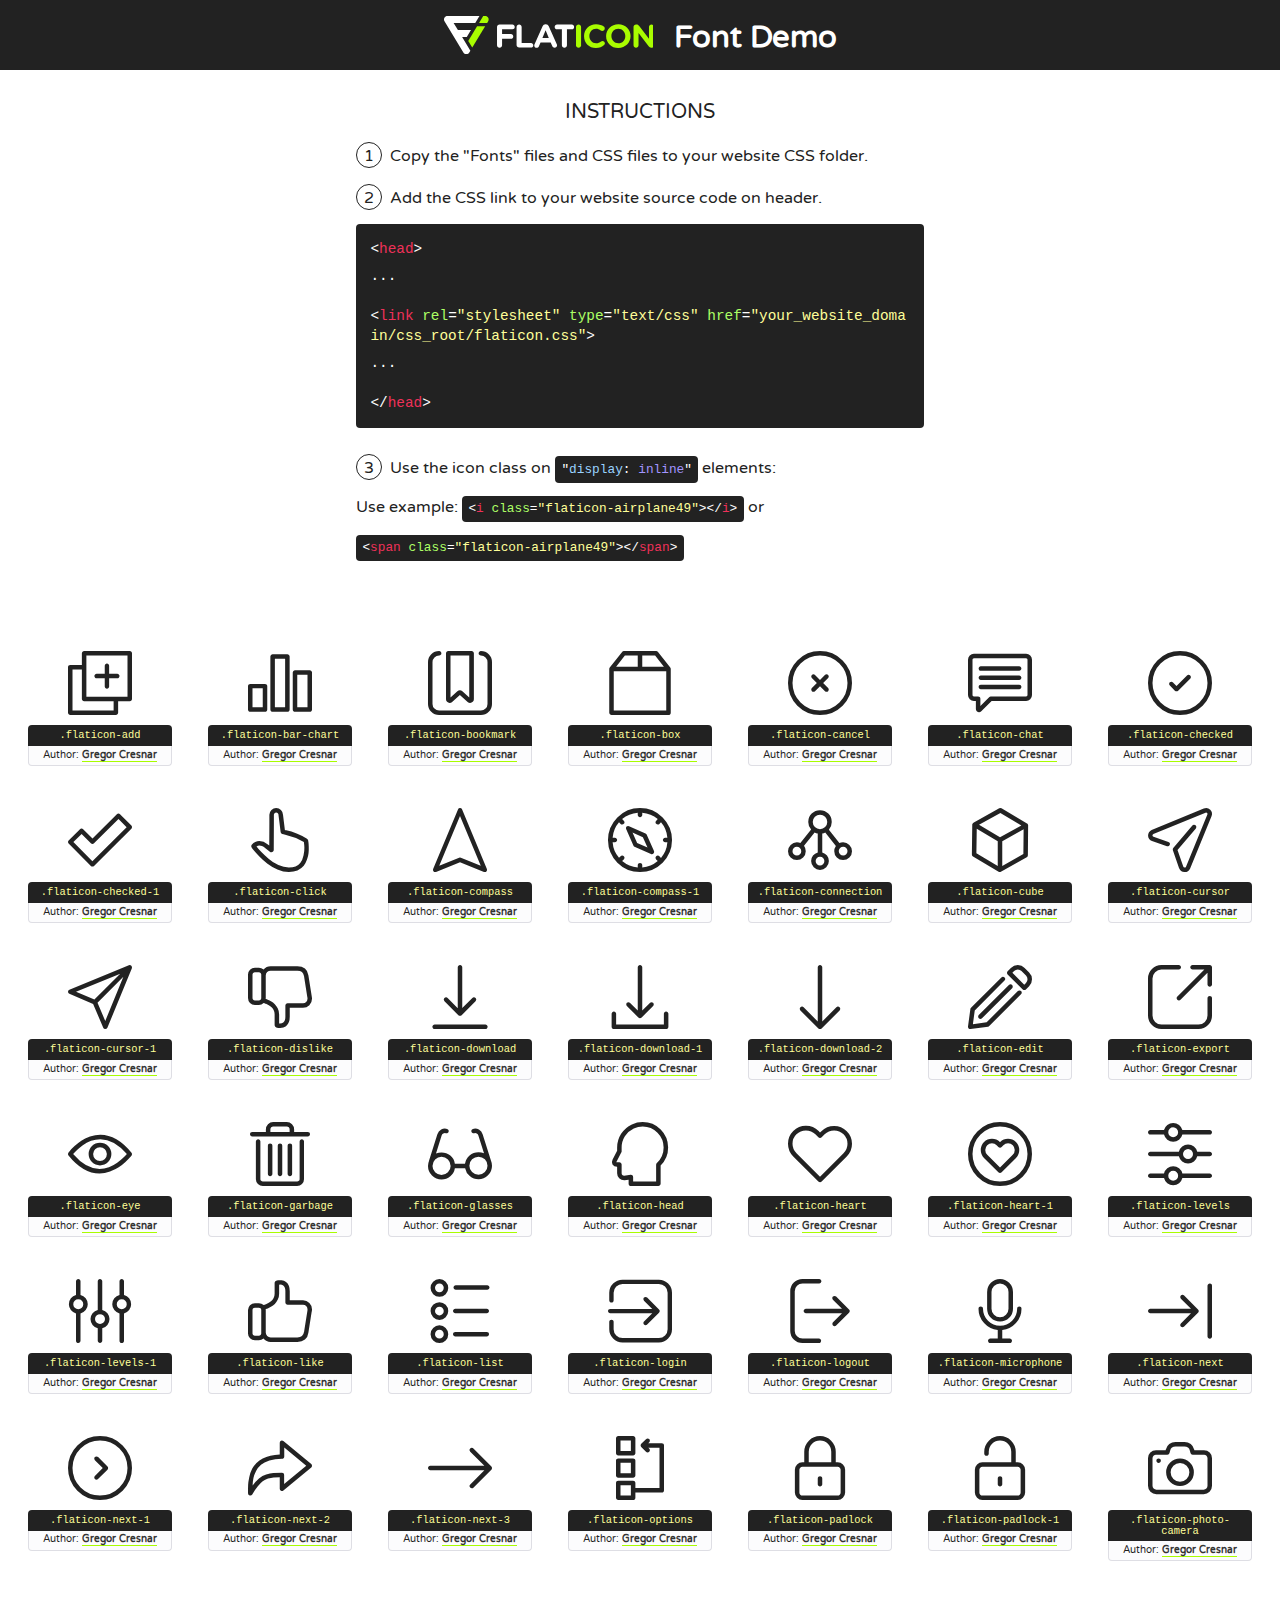
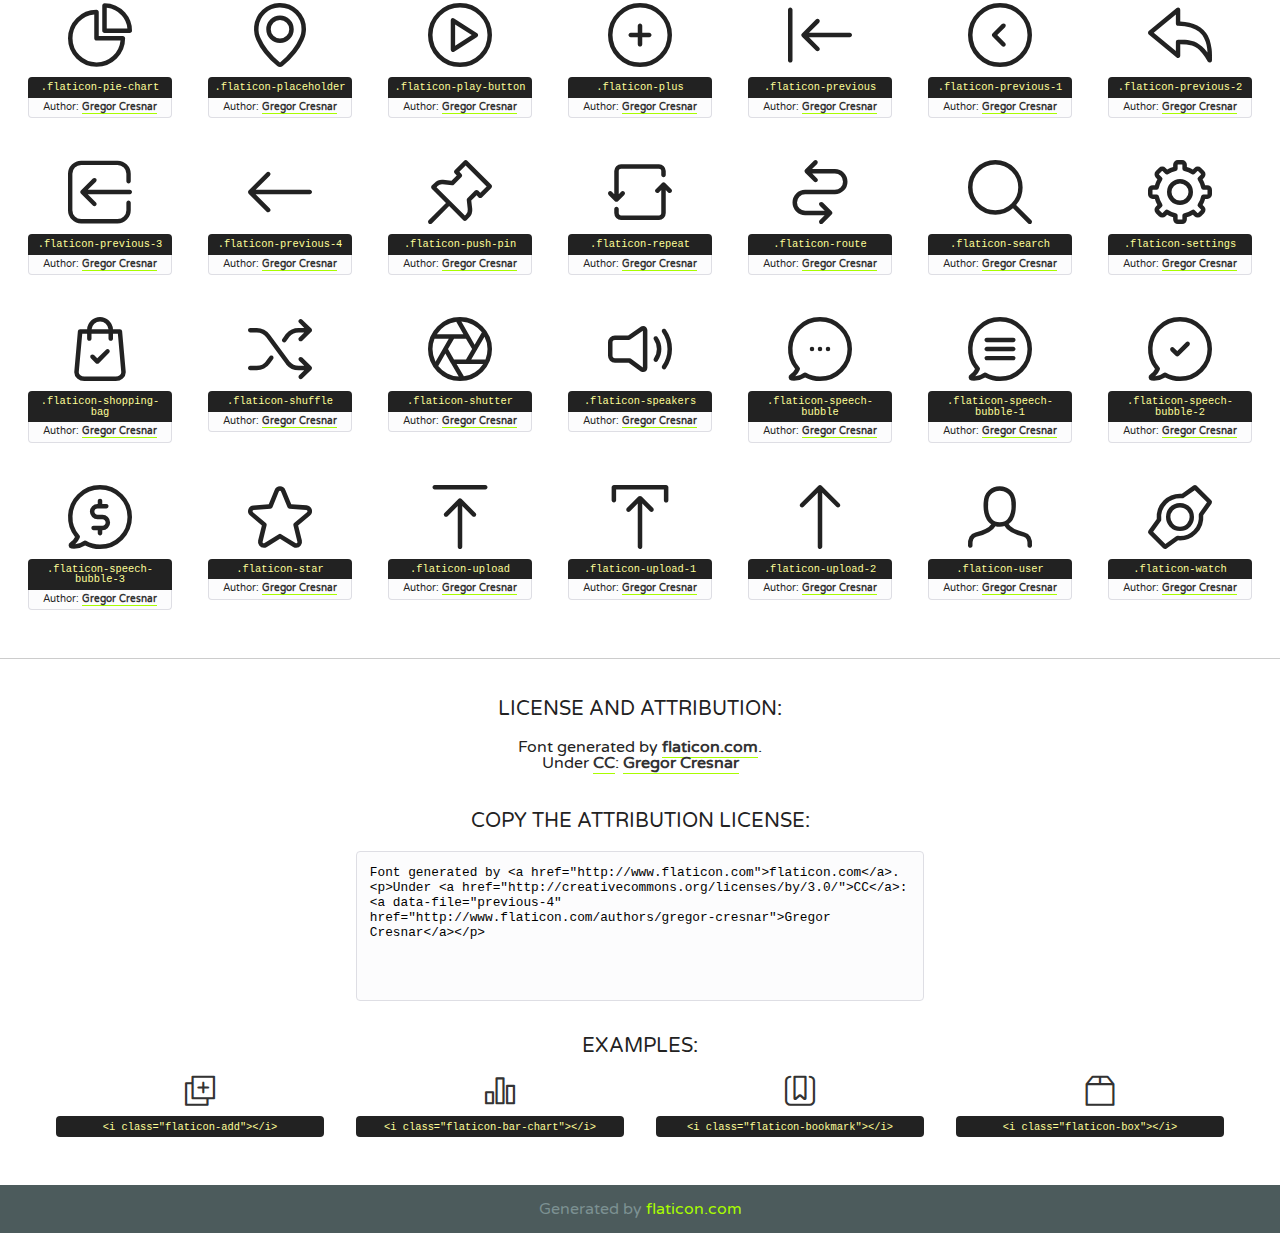
<file: images/icon/158702-interface-icon-collection/font/flaticon.html>
<!DOCTYPE html>
<!--
  Flaticon icon font: Flaticon
  Creation date: 22/06/2016 15:44
-->
<html>
<!DOCTYPE html>
<html>

<head>
    <title>Flaticon WebFont</title>
    <link href="http://fonts.googleapis.com/css?family=Varela+Round" rel="stylesheet" type="text/css" />
    <link rel="stylesheet" type="text/css" href="flaticon.css">
    <meta charset="UTF-8">
    <style>
    html, body, div, span, applet, object, iframe,
    h1, h2, h3, h4, h5, h6, p, blockquote, pre,
    a, abbr, acronym, address, big, cite, code,
    del, dfn, em, img, ins, kbd, q, s, samp,
    small, strike, strong, sub, sup, tt, var,
    b, u, i, center,
    dl, dt, dd, ol, ul, li,
    fieldset, form, label, legend,
    table, caption, tbody, tfoot, thead, tr, th, td,
    article, aside, canvas, details, embed, 
    figure, figcaption, footer, header, hgroup, 
    menu, nav, output, ruby, section, summary,
    time, mark, audio, video {
        margin: 0;
        padding: 0;
        border: 0;
        font-size: 100%;
        font: inherit;
        vertical-align: baseline;
    }
    /* HTML5 display-role reset for older browsers */
    article, aside, details, figcaption, figure, 
    footer, header, hgroup, menu, nav, section {
        display: block;
    }
    body {
        line-height: 1;
    }
    ol, ul {
        list-style: none;
    }
    blockquote, q {
        quotes: none;
    }
    blockquote:before, blockquote:after,
    q:before, q:after {
        content: '';
        content: none;
    }
    table {
        border-collapse: collapse;
        border-spacing: 0;
    }
    body {
        font-family: 'Varela Round', Helvetica, Arial, sans-serif;
        font-size: 16px;
        color: #222;
    }
    a {
        color: #333;
        border-bottom: 1px solid #a9fd00;
        font-weight: bold;
        text-decoration: none;
    }
    * {
        -moz-box-sizing: border-box;
        -webkit-box-sizing: border-box;
        box-sizing: border-box;
        margin: 0;
        padding: 0;
    }
    [class^="flaticon-"]:before, [class*=" flaticon-"]:before, [class^="flaticon-"]:after, [class*=" flaticon-"]:after {
        font-family: Flaticon;
        font-size: 30px;
        font-style: normal;
        margin-left: 20px;
        color: #333;
    }
    .wrapper {
        max-width: 600px;
        margin: auto;
        padding: 0 1em;
    }
    .title {
        font-size: 1.25em;
        text-align: center;
        margin-bottom: 1em;
        text-transform: uppercase;
    }
    header {
        text-align: center;
        background-color: #222;
        color: #fff;
        padding: 1em;
    }
    header .logo {
        width: 210px;
        height: 38px;
        display: inline-block;
        vertical-align: middle;
        margin-right: 1em;
        border: none;
    }
    header strong {
        font-size: 1.95em;
        font-weight: bold;
        vertical-align: middle;
        margin-top: 5px;
        display: inline-block;
    }
    .demo {
        margin: 2em auto;
        line-height: 1.25em;
    }
    .demo ul li {
        margin-bottom: 1em;
    }
    .demo ul li .num {
        color: #222;
        border-radius: 20px;
        display: inline-block;
        width: 26px;
        padding: 3px;
        height: 26px;
        text-align: center;
        margin-right: 0.5em;
        border: 1px solid #222;
    }
    .demo ul li code {
        background-color: #222;
        border-radius: 4px;
        padding: 0.25em 0.5em;
        display: inline-block;
        color: #fff;
        font-family: Consolas,Monaco,Lucida Console,Liberation Mono,DejaVu Sans Mono,Bitstream Vera Sans Mono,Courier New, monospace;
        font-weight: lighter;
        margin-top: 1em;
        font-size: 0.8em;
        word-break: break-all;
    }
    .demo ul li code.big {
        padding: 1em;
        font-size: 0.9em;
    }
    .demo ul li code .red {
        color: #EF3159;
    }
    .demo ul li code .green {
        color: #ACFF65;
    }
    .demo ul li code .yellow {
        color: #FFFF99;
    }
    .demo ul li code .blue {
        color: #99D3FF;
    }
    .demo ul li code .purple {
        color: #A295FF;
    }
    .demo ul li code .dots {
        margin-top: 0.5em;
        display: block;
    }
    #glyphs {
        border-bottom: 1px solid #ccc;
        padding: 2em 0;
        text-align: center;
    }
    .glyph {
        display: inline-block;
        width: 9em;
        margin: 1em;
        text-align: center;
        vertical-align: top;
        background: #FFF;
    }
    .glyph .glyph-icon {
        padding: 10px;
        display: block;
        font-family:"Flaticon";
        font-size: 64px;
        line-height: 1;
    }
    .glyph .glyph-icon:before {
        font-size: 64px;
        color: #222;
        margin-left: 0;
    }
    .class-name {
        font-size: 0.65em;
        background-color: #222;
        color: #fff;
        border-radius: 4px 4px 0 0;
        padding: 0.5em;
        color: #FFFF99;
        font-family: Consolas,Monaco,Lucida Console,Liberation Mono,DejaVu Sans Mono,Bitstream Vera Sans Mono,Courier New, monospace;
    }
    .author-name {
        font-size: 0.6em;
        background-color: #fcfcfd;
        border: 1px solid #DEDEE4;
        border-top: 0;
        border-radius: 0 0 4px 4px;
        padding: 0.5em;
    }
    .class-name:last-child {
        font-size: 10px;
        color:#888;
    }
    .class-name:last-child a {
        font-size: 10px;
        color:#555;
    }
    .class-name:last-child a:hover {
        color:#a9fd00;
    }
    .glyph > input {
        display: block;
        width: 100px;
        margin: 5px auto;
        text-align: center;
        font-size: 12px;
        cursor: text;
    }
    .glyph > input.icon-input {
        font-family:"Flaticon";
        font-size: 16px;
        margin-bottom: 10px;
    }
    .attribution .title {
        margin-top: 2em;
    }
    .attribution textarea {
        background-color: #fcfcfd;
        padding: 1em;
        border: none;
        box-shadow: none;
        border: 1px solid #DEDEE4;
        border-radius: 4px;
        resize: none;
        width: 100%;
        height: 150px;
        font-size: 0.8em;
        font-family: Consolas,Monaco,Lucida Console,Liberation Mono,DejaVu Sans Mono,Bitstream Vera Sans Mono,Courier New, monospace;
        -webkit-appearance: none;
    }
    .iconsuse {
        margin: 2em auto;
        text-align: center;
        max-width: 1200px;
    }
    .iconsuse:after {
        content: '';
        display: table;
        clear: both;
    }
    .iconsuse .image {
        float: left;
        width: 25%;
        padding: 0 1em;
    }
    .iconsuse .image p {
        margin-bottom: 1em;
    }
    .iconsuse .image span {
        display: block;
        font-size: 0.65em;
        background-color: #222;
        color: #fff;
        border-radius: 4px;
        padding: 0.5em;
        color: #FFFF99;
        margin-top: 1em;
        font-family: Consolas,Monaco,Lucida Console,Liberation Mono,DejaVu Sans Mono,Bitstream Vera Sans Mono,Courier New, monospace;
    }
    #footer {
        text-align: center;
        background-color: #4C5B5C;
        color: #7c9192;
        padding: 1em;
    }
    #footer a {
        border: none;
        color: #a9fd00;
        font-weight: normal;
    }
    @media (max-width: 960px) {
        .iconsuse .image {
            width: 50%;
        }
    }
    @media (max-width: 560px) {
        .iconsuse .image {
            width: 100%;
        }
    }
    </style>
</head>

<body class="characters-off">

    <header>
        <a href="http://www.flaticon.com" target="_blank" class="logo">
            <svg version="1.1" xmlns="http://www.w3.org/2000/svg" xmlns:xlink="http://www.w3.org/1999/xlink" xmlns:a="http://ns.adobe.com/AdobeSVGViewerExtensions/3.0/" viewBox="0 0 560.875 102.036" enable-background="new 0 0 560.875 102.036" xml:space="preserve">
                <defs>
                </defs>
                <g>
                    <g class="letters">
                        <path fill="#ffffff" d="M141.596,29.675c0-3.777,2.985-6.767,6.764-6.767h34.438c3.426,0,6.15,2.728,6.15,6.15
                        c0,3.43-2.724,6.149-6.15,6.149h-27.674v13.091h23.719c3.429,0,6.151,2.724,6.151,6.15c0,3.43-2.723,6.149-6.151,6.149h-23.719
                        v17.574c0,3.773-2.986,6.761-6.764,6.761c-3.779,0-6.764-2.989-6.764-6.761V29.675z"></path>
                        <path fill="#ffffff" d="M193.844,29.149c0-3.781,2.985-6.767,6.764-6.767c3.776,0,6.763,2.985,6.763,6.767v42.957h25.039
                        c3.426,0,6.149,2.726,6.149,6.153c0,3.425-2.723,6.15-6.149,6.15h-31.802c-3.779,0-6.764-2.986-6.764-6.768V29.149z"></path>
                        <path fill="#ffffff" d="M241.891,75.71l21.438-48.407c1.492-3.341,4.215-5.357,7.906-5.357h0.792
                        c3.686,0,6.323,2.017,7.815,5.357l21.439,48.407c0.436,0.967,0.701,1.845,0.701,2.723c0,3.602-2.809,6.501-6.414,6.501
                        c-3.161,0-5.269-1.845-6.499-4.655l-4.132-9.661h-27.059l-4.301,10.102c-1.144,2.631-3.426,4.214-6.237,4.214
                        c-3.517,0-6.24-2.81-6.24-6.325C241.1,77.64,241.451,76.677,241.891,75.71z M279.932,58.666l-8.521-20.297l-8.526,20.297H279.932
                        z"></path>
                        <path fill="#ffffff" d="M314.864,35.387H301.86c-3.429,0-6.239-2.813-6.239-6.238c0-3.429,2.811-6.24,6.239-6.24h39.533
                        c3.426,0,6.237,2.811,6.237,6.24c0,3.425-2.811,6.238-6.237,6.238h-13.001v42.785c0,3.773-2.99,6.761-6.764,6.761
                        c-3.779,0-6.764-2.989-6.764-6.761V35.387z"></path>
                        <path fill="#A9FD00" d="M352.615,29.149c0-3.781,2.985-6.767,6.767-6.767c3.774,0,6.761,2.985,6.761,6.767v49.024
                        c0,3.773-2.987,6.761-6.761,6.761c-3.781,0-6.767-2.989-6.767-6.761V29.149z"></path>
                        <path fill="#A9FD00" d="M374.132,53.836v-0.179c0-17.481,13.178-31.801,32.065-31.801c9.22,0,15.459,2.458,20.557,6.238
                        c1.402,1.054,2.637,2.985,2.637,5.357c0,3.692-2.985,6.59-6.681,6.59c-1.845,0-3.071-0.702-4.044-1.319
                        c-3.776-2.813-7.729-4.393-12.562-4.393c-10.364,0-17.831,8.611-17.831,19.154v0.173c0,10.542,7.291,19.329,17.831,19.329
                        c5.715,0,9.492-1.756,13.359-4.834c1.049-0.874,2.458-1.491,4.039-1.491c3.429,0,6.325,2.813,6.325,6.236
                        c0,2.106-1.056,3.78-2.282,4.834c-5.539,4.834-12.036,7.733-21.878,7.733C387.572,85.464,374.132,71.493,374.132,53.836z"></path>
                        <path fill="#A9FD00" d="M433.009,53.836v-0.179c0-17.481,13.79-31.801,32.766-31.801c18.981,0,32.592,14.143,32.592,31.628v0.173
                        c0,17.483-13.785,31.807-32.769,31.807C446.625,85.464,433.009,71.32,433.009,53.836z M484.224,53.836v-0.179
                        c0-10.539-7.725-19.326-18.626-19.326c-10.893,0-18.449,8.611-18.449,19.154v0.173c0,10.542,7.73,19.329,18.626,19.329
                        C476.676,72.986,484.224,64.378,484.224,53.836z"></path>
                        <path fill="#A9FD00" d="M506.233,29.321c0-3.774,2.99-6.763,6.767-6.763h1.401c3.252,0,5.183,1.583,7.029,3.953l26.093,34.265
                        V29.059c0-3.692,2.99-6.677,6.681-6.677c3.683,0,6.671,2.985,6.671,6.677v48.934c0,3.78-2.987,6.765-6.764,6.765h-0.436
                        c-3.257,0-5.188-1.581-7.034-3.953l-27.056-35.492v32.944c0,3.687-2.985,6.676-6.678,6.676c-3.683,0-6.673-2.989-6.673-6.676
                        V29.321z"></path>
                    </g>
                    <g class="insignia">
                        <path fill="#ffffff" d="M48.372,56.137h12.517l11.156-18.537H37.186L25.688,18.539h57.825L94.668,0H9.271
                        C5.925,0,2.842,1.801,1.198,4.716c-1.644,2.907-1.593,6.482,0.134,9.343l50.38,83.501c1.678,2.781,4.689,4.476,7.938,4.476
                        c3.246,0,6.257-1.695,7.935-4.476l2.898-4.804L48.372,56.137z"></path>
                        <g class="i">
                            <path fill="#A9FD00" d="M93.575,18.539h0.031v0.004l21.652,0.004l2.705-4.488c1.727-2.861,1.778-6.436,0.133-9.343
                            C116.454,1.801,113.371,0,110.026,0h-5.294L93.575,18.539z"></path>
                            <polygon fill="#A9FD00" points="88.291,27.356 64.725,66.486 75.519,84.404 109.942,27.356"></polygon>
                        </g>
                    </g>
                </g>
            </svg>
        </a>
        <strong>Font Demo</strong>
    </header>


    <section class="demo wrapper">

        <p class="title">Instructions</p>

        <ul>
            <li>
                <span class="num">1</span>Copy the "Fonts" files and CSS files to your website CSS folder.
            </li>
            <li>
                <span class="num">2</span>Add the CSS link to your website source code on header.
                <code class="big">
                    &lt;<span class="red">head</span>&gt;
                    <br/><span class="dots">...</span>
                    <br/>&lt;<span class="red">link</span> <span class="green">rel</span>=<span class="yellow">"stylesheet"</span> <span class="green">type</span>=<span class="yellow">"text/css"</span> <span class="green">href</span>=<span class="yellow">"your_website_domain/css_root/flaticon.css"</span>&gt;
                    <br/><span class="dots">...</span>
                    <br/>&lt;/<span class="red">head</span>&gt;
                </code>
            </li>

            <li>
                <p>
                    <span class="num">3</span>Use the icon class on <code>"<span class="blue">display</span>:<span class="purple"> inline</span>"</code> elements:
                    <br />
                    Use example: <code>&lt;<span class="red">i</span> <span class="green">class</span>=<span class="yellow">&quot;flaticon-airplane49&quot;</span>&gt;&lt;/<span class="red">i</span>&gt;</code> or <code>&lt;<span class="red">span</span> <span class="green">class</span>=<span class="yellow">&quot;flaticon-airplane49&quot;</span>&gt;&lt;/<span class="red">span</span>&gt;</code>
            </li>
        </ul>

    </section>




   <section id="glyphs">          
    
      
        <div class="glyph"><div class="glyph-icon flaticon-add"></div>
            <div class="class-name">.flaticon-add</div>
            <div class="author-name">Author: <a data-file="add" href="http://www.flaticon.com/authors/gregor-cresnar">Gregor Cresnar</a> </div> 
        </div>        
        
        <div class="glyph"><div class="glyph-icon flaticon-bar-chart"></div>
            <div class="class-name">.flaticon-bar-chart</div>
            <div class="author-name">Author: <a data-file="bar-chart" href="http://www.flaticon.com/authors/gregor-cresnar">Gregor Cresnar</a> </div> 
        </div>        
        
        <div class="glyph"><div class="glyph-icon flaticon-bookmark"></div>
            <div class="class-name">.flaticon-bookmark</div>
            <div class="author-name">Author: <a data-file="bookmark" href="http://www.flaticon.com/authors/gregor-cresnar">Gregor Cresnar</a> </div> 
        </div>        
        
        <div class="glyph"><div class="glyph-icon flaticon-box"></div>
            <div class="class-name">.flaticon-box</div>
            <div class="author-name">Author: <a data-file="box" href="http://www.flaticon.com/authors/gregor-cresnar">Gregor Cresnar</a> </div> 
        </div>        
        
        <div class="glyph"><div class="glyph-icon flaticon-cancel"></div>
            <div class="class-name">.flaticon-cancel</div>
            <div class="author-name">Author: <a data-file="cancel" href="http://www.flaticon.com/authors/gregor-cresnar">Gregor Cresnar</a> </div> 
        </div>        
        
        <div class="glyph"><div class="glyph-icon flaticon-chat"></div>
            <div class="class-name">.flaticon-chat</div>
            <div class="author-name">Author: <a data-file="chat" href="http://www.flaticon.com/authors/gregor-cresnar">Gregor Cresnar</a> </div> 
        </div>        
        
        <div class="glyph"><div class="glyph-icon flaticon-checked"></div>
            <div class="class-name">.flaticon-checked</div>
            <div class="author-name">Author: <a data-file="checked" href="http://www.flaticon.com/authors/gregor-cresnar">Gregor Cresnar</a> </div> 
        </div>        
        
        <div class="glyph"><div class="glyph-icon flaticon-checked-1"></div>
            <div class="class-name">.flaticon-checked-1</div>
            <div class="author-name">Author: <a data-file="checked-1" href="http://www.flaticon.com/authors/gregor-cresnar">Gregor Cresnar</a> </div> 
        </div>        
        
        <div class="glyph"><div class="glyph-icon flaticon-click"></div>
            <div class="class-name">.flaticon-click</div>
            <div class="author-name">Author: <a data-file="click" href="http://www.flaticon.com/authors/gregor-cresnar">Gregor Cresnar</a> </div> 
        </div>        
        
        <div class="glyph"><div class="glyph-icon flaticon-compass"></div>
            <div class="class-name">.flaticon-compass</div>
            <div class="author-name">Author: <a data-file="compass" href="http://www.flaticon.com/authors/gregor-cresnar">Gregor Cresnar</a> </div> 
        </div>        
        
        <div class="glyph"><div class="glyph-icon flaticon-compass-1"></div>
            <div class="class-name">.flaticon-compass-1</div>
            <div class="author-name">Author: <a data-file="compass-1" href="http://www.flaticon.com/authors/gregor-cresnar">Gregor Cresnar</a> </div> 
        </div>        
        
        <div class="glyph"><div class="glyph-icon flaticon-connection"></div>
            <div class="class-name">.flaticon-connection</div>
            <div class="author-name">Author: <a data-file="connection" href="http://www.flaticon.com/authors/gregor-cresnar">Gregor Cresnar</a> </div> 
        </div>        
        
        <div class="glyph"><div class="glyph-icon flaticon-cube"></div>
            <div class="class-name">.flaticon-cube</div>
            <div class="author-name">Author: <a data-file="cube" href="http://www.flaticon.com/authors/gregor-cresnar">Gregor Cresnar</a> </div> 
        </div>        
        
        <div class="glyph"><div class="glyph-icon flaticon-cursor"></div>
            <div class="class-name">.flaticon-cursor</div>
            <div class="author-name">Author: <a data-file="cursor" href="http://www.flaticon.com/authors/gregor-cresnar">Gregor Cresnar</a> </div> 
        </div>        
        
        <div class="glyph"><div class="glyph-icon flaticon-cursor-1"></div>
            <div class="class-name">.flaticon-cursor-1</div>
            <div class="author-name">Author: <a data-file="cursor-1" href="http://www.flaticon.com/authors/gregor-cresnar">Gregor Cresnar</a> </div> 
        </div>        
        
        <div class="glyph"><div class="glyph-icon flaticon-dislike"></div>
            <div class="class-name">.flaticon-dislike</div>
            <div class="author-name">Author: <a data-file="dislike" href="http://www.flaticon.com/authors/gregor-cresnar">Gregor Cresnar</a> </div> 
        </div>        
        
        <div class="glyph"><div class="glyph-icon flaticon-download"></div>
            <div class="class-name">.flaticon-download</div>
            <div class="author-name">Author: <a data-file="download" href="http://www.flaticon.com/authors/gregor-cresnar">Gregor Cresnar</a> </div> 
        </div>        
        
        <div class="glyph"><div class="glyph-icon flaticon-download-1"></div>
            <div class="class-name">.flaticon-download-1</div>
            <div class="author-name">Author: <a data-file="download-1" href="http://www.flaticon.com/authors/gregor-cresnar">Gregor Cresnar</a> </div> 
        </div>        
        
        <div class="glyph"><div class="glyph-icon flaticon-download-2"></div>
            <div class="class-name">.flaticon-download-2</div>
            <div class="author-name">Author: <a data-file="download-2" href="http://www.flaticon.com/authors/gregor-cresnar">Gregor Cresnar</a> </div> 
        </div>        
        
        <div class="glyph"><div class="glyph-icon flaticon-edit"></div>
            <div class="class-name">.flaticon-edit</div>
            <div class="author-name">Author: <a data-file="edit" href="http://www.flaticon.com/authors/gregor-cresnar">Gregor Cresnar</a> </div> 
        </div>        
        
        <div class="glyph"><div class="glyph-icon flaticon-export"></div>
            <div class="class-name">.flaticon-export</div>
            <div class="author-name">Author: <a data-file="export" href="http://www.flaticon.com/authors/gregor-cresnar">Gregor Cresnar</a> </div> 
        </div>        
        
        <div class="glyph"><div class="glyph-icon flaticon-eye"></div>
            <div class="class-name">.flaticon-eye</div>
            <div class="author-name">Author: <a data-file="eye" href="http://www.flaticon.com/authors/gregor-cresnar">Gregor Cresnar</a> </div> 
        </div>        
        
        <div class="glyph"><div class="glyph-icon flaticon-garbage"></div>
            <div class="class-name">.flaticon-garbage</div>
            <div class="author-name">Author: <a data-file="garbage" href="http://www.flaticon.com/authors/gregor-cresnar">Gregor Cresnar</a> </div> 
        </div>        
        
        <div class="glyph"><div class="glyph-icon flaticon-glasses"></div>
            <div class="class-name">.flaticon-glasses</div>
            <div class="author-name">Author: <a data-file="glasses" href="http://www.flaticon.com/authors/gregor-cresnar">Gregor Cresnar</a> </div> 
        </div>        
        
        <div class="glyph"><div class="glyph-icon flaticon-head"></div>
            <div class="class-name">.flaticon-head</div>
            <div class="author-name">Author: <a data-file="head" href="http://www.flaticon.com/authors/gregor-cresnar">Gregor Cresnar</a> </div> 
        </div>        
        
        <div class="glyph"><div class="glyph-icon flaticon-heart"></div>
            <div class="class-name">.flaticon-heart</div>
            <div class="author-name">Author: <a data-file="heart" href="http://www.flaticon.com/authors/gregor-cresnar">Gregor Cresnar</a> </div> 
        </div>        
        
        <div class="glyph"><div class="glyph-icon flaticon-heart-1"></div>
            <div class="class-name">.flaticon-heart-1</div>
            <div class="author-name">Author: <a data-file="heart-1" href="http://www.flaticon.com/authors/gregor-cresnar">Gregor Cresnar</a> </div> 
        </div>        
        
        <div class="glyph"><div class="glyph-icon flaticon-levels"></div>
            <div class="class-name">.flaticon-levels</div>
            <div class="author-name">Author: <a data-file="levels" href="http://www.flaticon.com/authors/gregor-cresnar">Gregor Cresnar</a> </div> 
        </div>        
        
        <div class="glyph"><div class="glyph-icon flaticon-levels-1"></div>
            <div class="class-name">.flaticon-levels-1</div>
            <div class="author-name">Author: <a data-file="levels-1" href="http://www.flaticon.com/authors/gregor-cresnar">Gregor Cresnar</a> </div> 
        </div>        
        
        <div class="glyph"><div class="glyph-icon flaticon-like"></div>
            <div class="class-name">.flaticon-like</div>
            <div class="author-name">Author: <a data-file="like" href="http://www.flaticon.com/authors/gregor-cresnar">Gregor Cresnar</a> </div> 
        </div>        
        
        <div class="glyph"><div class="glyph-icon flaticon-list"></div>
            <div class="class-name">.flaticon-list</div>
            <div class="author-name">Author: <a data-file="list" href="http://www.flaticon.com/authors/gregor-cresnar">Gregor Cresnar</a> </div> 
        </div>        
        
        <div class="glyph"><div class="glyph-icon flaticon-login"></div>
            <div class="class-name">.flaticon-login</div>
            <div class="author-name">Author: <a data-file="login" href="http://www.flaticon.com/authors/gregor-cresnar">Gregor Cresnar</a> </div> 
        </div>        
        
        <div class="glyph"><div class="glyph-icon flaticon-logout"></div>
            <div class="class-name">.flaticon-logout</div>
            <div class="author-name">Author: <a data-file="logout" href="http://www.flaticon.com/authors/gregor-cresnar">Gregor Cresnar</a> </div> 
        </div>        
        
        <div class="glyph"><div class="glyph-icon flaticon-microphone"></div>
            <div class="class-name">.flaticon-microphone</div>
            <div class="author-name">Author: <a data-file="microphone" href="http://www.flaticon.com/authors/gregor-cresnar">Gregor Cresnar</a> </div> 
        </div>        
        
        <div class="glyph"><div class="glyph-icon flaticon-next"></div>
            <div class="class-name">.flaticon-next</div>
            <div class="author-name">Author: <a data-file="next" href="http://www.flaticon.com/authors/gregor-cresnar">Gregor Cresnar</a> </div> 
        </div>        
        
        <div class="glyph"><div class="glyph-icon flaticon-next-1"></div>
            <div class="class-name">.flaticon-next-1</div>
            <div class="author-name">Author: <a data-file="next-1" href="http://www.flaticon.com/authors/gregor-cresnar">Gregor Cresnar</a> </div> 
        </div>        
        
        <div class="glyph"><div class="glyph-icon flaticon-next-2"></div>
            <div class="class-name">.flaticon-next-2</div>
            <div class="author-name">Author: <a data-file="next-2" href="http://www.flaticon.com/authors/gregor-cresnar">Gregor Cresnar</a> </div> 
        </div>        
        
        <div class="glyph"><div class="glyph-icon flaticon-next-3"></div>
            <div class="class-name">.flaticon-next-3</div>
            <div class="author-name">Author: <a data-file="next-3" href="http://www.flaticon.com/authors/gregor-cresnar">Gregor Cresnar</a> </div> 
        </div>        
        
        <div class="glyph"><div class="glyph-icon flaticon-options"></div>
            <div class="class-name">.flaticon-options</div>
            <div class="author-name">Author: <a data-file="options" href="http://www.flaticon.com/authors/gregor-cresnar">Gregor Cresnar</a> </div> 
        </div>        
        
        <div class="glyph"><div class="glyph-icon flaticon-padlock"></div>
            <div class="class-name">.flaticon-padlock</div>
            <div class="author-name">Author: <a data-file="padlock" href="http://www.flaticon.com/authors/gregor-cresnar">Gregor Cresnar</a> </div> 
        </div>        
        
        <div class="glyph"><div class="glyph-icon flaticon-padlock-1"></div>
            <div class="class-name">.flaticon-padlock-1</div>
            <div class="author-name">Author: <a data-file="padlock-1" href="http://www.flaticon.com/authors/gregor-cresnar">Gregor Cresnar</a> </div> 
        </div>        
        
        <div class="glyph"><div class="glyph-icon flaticon-photo-camera"></div>
            <div class="class-name">.flaticon-photo-camera</div>
            <div class="author-name">Author: <a data-file="photo-camera" href="http://www.flaticon.com/authors/gregor-cresnar">Gregor Cresnar</a> </div> 
        </div>        
        
        <div class="glyph"><div class="glyph-icon flaticon-pie-chart"></div>
            <div class="class-name">.flaticon-pie-chart</div>
            <div class="author-name">Author: <a data-file="pie-chart" href="http://www.flaticon.com/authors/gregor-cresnar">Gregor Cresnar</a> </div> 
        </div>        
        
        <div class="glyph"><div class="glyph-icon flaticon-placeholder"></div>
            <div class="class-name">.flaticon-placeholder</div>
            <div class="author-name">Author: <a data-file="placeholder" href="http://www.flaticon.com/authors/gregor-cresnar">Gregor Cresnar</a> </div> 
        </div>        
        
        <div class="glyph"><div class="glyph-icon flaticon-play-button"></div>
            <div class="class-name">.flaticon-play-button</div>
            <div class="author-name">Author: <a data-file="play-button" href="http://www.flaticon.com/authors/gregor-cresnar">Gregor Cresnar</a> </div> 
        </div>        
        
        <div class="glyph"><div class="glyph-icon flaticon-plus"></div>
            <div class="class-name">.flaticon-plus</div>
            <div class="author-name">Author: <a data-file="plus" href="http://www.flaticon.com/authors/gregor-cresnar">Gregor Cresnar</a> </div> 
        </div>        
        
        <div class="glyph"><div class="glyph-icon flaticon-previous"></div>
            <div class="class-name">.flaticon-previous</div>
            <div class="author-name">Author: <a data-file="previous" href="http://www.flaticon.com/authors/gregor-cresnar">Gregor Cresnar</a> </div> 
        </div>        
        
        <div class="glyph"><div class="glyph-icon flaticon-previous-1"></div>
            <div class="class-name">.flaticon-previous-1</div>
            <div class="author-name">Author: <a data-file="previous-1" href="http://www.flaticon.com/authors/gregor-cresnar">Gregor Cresnar</a> </div> 
        </div>        
        
        <div class="glyph"><div class="glyph-icon flaticon-previous-2"></div>
            <div class="class-name">.flaticon-previous-2</div>
            <div class="author-name">Author: <a data-file="previous-2" href="http://www.flaticon.com/authors/gregor-cresnar">Gregor Cresnar</a> </div> 
        </div>        
        
        <div class="glyph"><div class="glyph-icon flaticon-previous-3"></div>
            <div class="class-name">.flaticon-previous-3</div>
            <div class="author-name">Author: <a data-file="previous-3" href="http://www.flaticon.com/authors/gregor-cresnar">Gregor Cresnar</a> </div> 
        </div>        
        
        <div class="glyph"><div class="glyph-icon flaticon-previous-4"></div>
            <div class="class-name">.flaticon-previous-4</div>
            <div class="author-name">Author: <a data-file="previous-4" href="http://www.flaticon.com/authors/gregor-cresnar">Gregor Cresnar</a> </div> 
        </div>        
        
        <div class="glyph"><div class="glyph-icon flaticon-push-pin"></div>
            <div class="class-name">.flaticon-push-pin</div>
            <div class="author-name">Author: <a data-file="push-pin" href="http://www.flaticon.com/authors/gregor-cresnar">Gregor Cresnar</a> </div> 
        </div>        
        
        <div class="glyph"><div class="glyph-icon flaticon-repeat"></div>
            <div class="class-name">.flaticon-repeat</div>
            <div class="author-name">Author: <a data-file="repeat" href="http://www.flaticon.com/authors/gregor-cresnar">Gregor Cresnar</a> </div> 
        </div>        
        
        <div class="glyph"><div class="glyph-icon flaticon-route"></div>
            <div class="class-name">.flaticon-route</div>
            <div class="author-name">Author: <a data-file="route" href="http://www.flaticon.com/authors/gregor-cresnar">Gregor Cresnar</a> </div> 
        </div>        
        
        <div class="glyph"><div class="glyph-icon flaticon-search"></div>
            <div class="class-name">.flaticon-search</div>
            <div class="author-name">Author: <a data-file="search" href="http://www.flaticon.com/authors/gregor-cresnar">Gregor Cresnar</a> </div> 
        </div>        
        
        <div class="glyph"><div class="glyph-icon flaticon-settings"></div>
            <div class="class-name">.flaticon-settings</div>
            <div class="author-name">Author: <a data-file="settings" href="http://www.flaticon.com/authors/gregor-cresnar">Gregor Cresnar</a> </div> 
        </div>        
        
        <div class="glyph"><div class="glyph-icon flaticon-shopping-bag"></div>
            <div class="class-name">.flaticon-shopping-bag</div>
            <div class="author-name">Author: <a data-file="shopping-bag" href="http://www.flaticon.com/authors/gregor-cresnar">Gregor Cresnar</a> </div> 
        </div>        
        
        <div class="glyph"><div class="glyph-icon flaticon-shuffle"></div>
            <div class="class-name">.flaticon-shuffle</div>
            <div class="author-name">Author: <a data-file="shuffle" href="http://www.flaticon.com/authors/gregor-cresnar">Gregor Cresnar</a> </div> 
        </div>        
        
        <div class="glyph"><div class="glyph-icon flaticon-shutter"></div>
            <div class="class-name">.flaticon-shutter</div>
            <div class="author-name">Author: <a data-file="shutter" href="http://www.flaticon.com/authors/gregor-cresnar">Gregor Cresnar</a> </div> 
        </div>        
        
        <div class="glyph"><div class="glyph-icon flaticon-speakers"></div>
            <div class="class-name">.flaticon-speakers</div>
            <div class="author-name">Author: <a data-file="speakers" href="http://www.flaticon.com/authors/gregor-cresnar">Gregor Cresnar</a> </div> 
        </div>        
        
        <div class="glyph"><div class="glyph-icon flaticon-speech-bubble"></div>
            <div class="class-name">.flaticon-speech-bubble</div>
            <div class="author-name">Author: <a data-file="speech-bubble" href="http://www.flaticon.com/authors/gregor-cresnar">Gregor Cresnar</a> </div> 
        </div>        
        
        <div class="glyph"><div class="glyph-icon flaticon-speech-bubble-1"></div>
            <div class="class-name">.flaticon-speech-bubble-1</div>
            <div class="author-name">Author: <a data-file="speech-bubble-1" href="http://www.flaticon.com/authors/gregor-cresnar">Gregor Cresnar</a> </div> 
        </div>        
        
        <div class="glyph"><div class="glyph-icon flaticon-speech-bubble-2"></div>
            <div class="class-name">.flaticon-speech-bubble-2</div>
            <div class="author-name">Author: <a data-file="speech-bubble-2" href="http://www.flaticon.com/authors/gregor-cresnar">Gregor Cresnar</a> </div> 
        </div>        
        
        <div class="glyph"><div class="glyph-icon flaticon-speech-bubble-3"></div>
            <div class="class-name">.flaticon-speech-bubble-3</div>
            <div class="author-name">Author: <a data-file="speech-bubble-3" href="http://www.flaticon.com/authors/gregor-cresnar">Gregor Cresnar</a> </div> 
        </div>        
        
        <div class="glyph"><div class="glyph-icon flaticon-star"></div>
            <div class="class-name">.flaticon-star</div>
            <div class="author-name">Author: <a data-file="star" href="http://www.flaticon.com/authors/gregor-cresnar">Gregor Cresnar</a> </div> 
        </div>        
        
        <div class="glyph"><div class="glyph-icon flaticon-upload"></div>
            <div class="class-name">.flaticon-upload</div>
            <div class="author-name">Author: <a data-file="upload" href="http://www.flaticon.com/authors/gregor-cresnar">Gregor Cresnar</a> </div> 
        </div>        
        
        <div class="glyph"><div class="glyph-icon flaticon-upload-1"></div>
            <div class="class-name">.flaticon-upload-1</div>
            <div class="author-name">Author: <a data-file="upload-1" href="http://www.flaticon.com/authors/gregor-cresnar">Gregor Cresnar</a> </div> 
        </div>        
        
        <div class="glyph"><div class="glyph-icon flaticon-upload-2"></div>
            <div class="class-name">.flaticon-upload-2</div>
            <div class="author-name">Author: <a data-file="upload-2" href="http://www.flaticon.com/authors/gregor-cresnar">Gregor Cresnar</a> </div> 
        </div>        
        
        <div class="glyph"><div class="glyph-icon flaticon-user"></div>
            <div class="class-name">.flaticon-user</div>
            <div class="author-name">Author: <a data-file="user" href="http://www.flaticon.com/authors/gregor-cresnar">Gregor Cresnar</a> </div> 
        </div>        
        
        <div class="glyph"><div class="glyph-icon flaticon-watch"></div>
            <div class="class-name">.flaticon-watch</div>
            <div class="author-name">Author: <a data-file="watch" href="http://www.flaticon.com/authors/gregor-cresnar">Gregor Cresnar</a> </div> 
        </div>        
        

    </section>



    <section class="attribution wrapper"   style="text-align:center;">

      <div class="title">License and attribution:</div><div class="attrDiv">Font generated by <a href="http://www.flaticon.com">flaticon.com</a>. <div><p>Under <a href="http://creativecommons.org/licenses/by/3.0/">CC</a>: <a data-file="previous-4" href="http://www.flaticon.com/authors/gregor-cresnar">Gregor Cresnar</a></p>  </div>
      </div>
      <div class="title">Copy the Attribution License:</div>

    <textarea onclick="this.focus();this.select();">Font generated by &lt;a href=&quot;http://www.flaticon.com&quot;&gt;flaticon.com&lt;/a&gt;. <p>Under <a href="http://creativecommons.org/licenses/by/3.0/">CC</a>: <a data-file="previous-4" href="http://www.flaticon.com/authors/gregor-cresnar">Gregor Cresnar</a></p>  
     </textarea>

    </section>

    <section class="iconsuse">

          <div class="title">Examples:</div>            
             
            <div class="image">
                <p>
                    <i class="glyph-icon flaticon-add"></i> 
                    <span>&lt;i class=&quot;flaticon-add&quot;&gt;&lt;/i&gt;</span>
                </p>
            </div>
            
            <div class="image">
                <p>
                    <i class="glyph-icon flaticon-bar-chart"></i> 
                    <span>&lt;i class=&quot;flaticon-bar-chart&quot;&gt;&lt;/i&gt;</span>
                </p>
            </div>
            
            <div class="image">
                <p>
                    <i class="glyph-icon flaticon-bookmark"></i> 
                    <span>&lt;i class=&quot;flaticon-bookmark&quot;&gt;&lt;/i&gt;</span>
                </p>
            </div>
            
            <div class="image">
                <p>
                    <i class="glyph-icon flaticon-box"></i> 
                    <span>&lt;i class=&quot;flaticon-box&quot;&gt;&lt;/i&gt;</span>
                </p>
            </div>
                       
        </div>
                            
    </section>

<div id="footer">
    <div>Generated by <a href="http://www.flaticon.com">flaticon.com</a>
    </div>
</div>



</body>
</html>
</file>
<file: images/icon/158702-interface-icon-collection/font/flaticon.css>
/*
  	Flaticon icon font: Flaticon
  	Creation date: 22/06/2016 15:44
  	*/

@font-face {
  font-family: "Flaticon";
  src: url("./Flaticon.eot");
  src: url("./Flaticon.eot?#iefix") format("embedded-opentype"),
       url("./Flaticon.woff") format("woff"),
       url("./Flaticon.ttf") format("truetype"),
       url("./Flaticon.svg#Flaticon") format("svg");
  font-weight: normal;
  font-style: normal;
}

@media screen and (-webkit-min-device-pixel-ratio:0) {
  @font-face {
    font-family: "Flaticon";
    src: url("./Flaticon.svg#Flaticon") format("svg");
  }
}

[class^="flaticon-"]:before, [class*=" flaticon-"]:before,
[class^="flaticon-"]:after, [class*=" flaticon-"]:after {   
  font-family: Flaticon;
        font-size: 20px;
font-style: normal;
margin-left: 20px;
}

.flaticon-add:before { content: "\f100"; }
.flaticon-bar-chart:before { content: "\f101"; }
.flaticon-bookmark:before { content: "\f102"; }
.flaticon-box:before { content: "\f103"; }
.flaticon-cancel:before { content: "\f104"; }
.flaticon-chat:before { content: "\f105"; }
.flaticon-checked:before { content: "\f106"; }
.flaticon-checked-1:before { content: "\f107"; }
.flaticon-click:before { content: "\f108"; }
.flaticon-compass:before { content: "\f109"; }
.flaticon-compass-1:before { content: "\f10a"; }
.flaticon-connection:before { content: "\f10b"; }
.flaticon-cube:before { content: "\f10c"; }
.flaticon-cursor:before { content: "\f10d"; }
.flaticon-cursor-1:before { content: "\f10e"; }
.flaticon-dislike:before { content: "\f10f"; }
.flaticon-download:before { content: "\f110"; }
.flaticon-download-1:before { content: "\f111"; }
.flaticon-download-2:before { content: "\f112"; }
.flaticon-edit:before { content: "\f113"; }
.flaticon-export:before { content: "\f114"; }
.flaticon-eye:before { content: "\f115"; }
.flaticon-garbage:before { content: "\f116"; }
.flaticon-glasses:before { content: "\f117"; }
.flaticon-head:before { content: "\f118"; }
.flaticon-heart:before { content: "\f119"; }
.flaticon-heart-1:before { content: "\f11a"; }
.flaticon-levels:before { content: "\f11b"; }
.flaticon-levels-1:before { content: "\f11c"; }
.flaticon-like:before { content: "\f11d"; }
.flaticon-list:before { content: "\f11e"; }
.flaticon-login:before { content: "\f11f"; }
.flaticon-logout:before { content: "\f120"; }
.flaticon-microphone:before { content: "\f121"; }
.flaticon-next:before { content: "\f122"; }
.flaticon-next-1:before { content: "\f123"; }
.flaticon-next-2:before { content: "\f124"; }
.flaticon-next-3:before { content: "\f125"; }
.flaticon-options:before { content: "\f126"; }
.flaticon-padlock:before { content: "\f127"; }
.flaticon-padlock-1:before { content: "\f128"; }
.flaticon-photo-camera:before { content: "\f129"; }
.flaticon-pie-chart:before { content: "\f12a"; }
.flaticon-placeholder:before { content: "\f12b"; }
.flaticon-play-button:before { content: "\f12c"; }
.flaticon-plus:before { content: "\f12d"; }
.flaticon-previous:before { content: "\f12e"; }
.flaticon-previous-1:before { content: "\f12f"; }
.flaticon-previous-2:before { content: "\f130"; }
.flaticon-previous-3:before { content: "\f131"; }
.flaticon-previous-4:before { content: "\f132"; }
.flaticon-push-pin:before { content: "\f133"; }
.flaticon-repeat:before { content: "\f134"; }
.flaticon-route:before { content: "\f135"; }
.flaticon-search:before { content: "\f136"; }
.flaticon-settings:before { content: "\f137"; }
.flaticon-shopping-bag:before { content: "\f138"; }
.flaticon-shuffle:before { content: "\f139"; }
.flaticon-shutter:before { content: "\f13a"; }
.flaticon-speakers:before { content: "\f13b"; }
.flaticon-speech-bubble:before { content: "\f13c"; }
.flaticon-speech-bubble-1:before { content: "\f13d"; }
.flaticon-speech-bubble-2:before { content: "\f13e"; }
.flaticon-speech-bubble-3:before { content: "\f13f"; }
.flaticon-star:before { content: "\f140"; }
.flaticon-upload:before { content: "\f141"; }
.flaticon-upload-1:before { content: "\f142"; }
.flaticon-upload-2:before { content: "\f143"; }
.flaticon-user:before { content: "\f144"; }
.flaticon-watch:before { content: "\f145"; }
</file>
